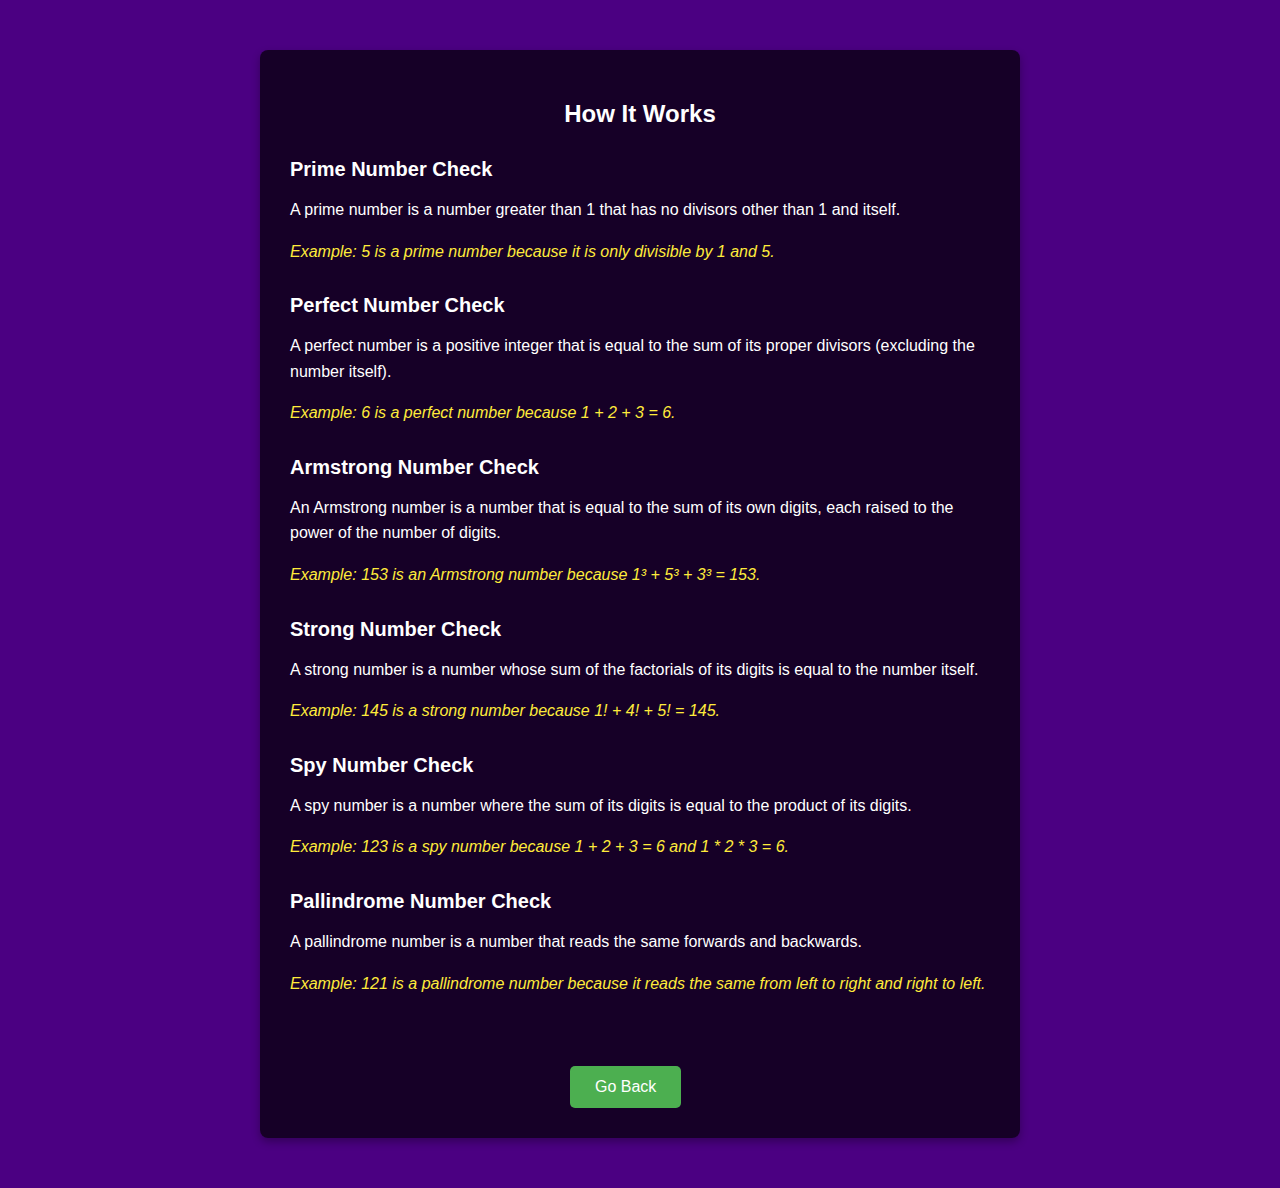
<file: src/main/webapp/howitworks.html>
<!DOCTYPE html>
<html lang="en">

<head>
    <meta charset="UTF-8">
    <meta name="viewport" content="width=device-width, initial-scale=1.0">
    <title>How It Works - NumsChecker</title>
    <style>
        body {
            background-color: indigo;
            color: white;
            font-family: Arial, sans-serif;
            margin: 0;
            padding: 0;
        }

        .container {
            max-width: 700px;
            margin: 50px auto;
            padding: 30px;
            background-color: rgba(0, 0, 0, 0.7);
            border-radius: 8px;
            box-shadow: 0 4px 8px rgba(0, 0, 0, 0.3);
            text-align: left;
        }

        h2 {
            text-align: center;
            margin-bottom: 30px;
            font-size: 24px;
        }

        .explanation {
            margin-bottom: 30px;
        }

        .explanation h3 {
            font-size: 20px;
            margin-bottom: 10px;
        }

        .explanation p {
            font-size: 16px;
            line-height: 1.6;
        }

        .example {
            font-style: italic;
            color: #ffeb3b;
            margin-top: 10px;
        }

        .go-back {
            display: inline-block;
            margin-top: 40px;
            padding: 12px 25px;
            margin-left: 280px;
            background-color: #4CAF50;
            color: white;
            text-decoration: none;
            border-radius: 5px;
            font-size: 16px;
        }

        .go-back:hover {
            background-color: #45a049;
        }
    </style>
</head>

<body>
    <div class="container">
        <h2>How It Works</h2>

        <div class="explanation">
            <h3>Prime Number Check</h3>
            <p>A prime number is a number greater than 1 that has no divisors other than 1 and itself.</p>
            <p class="example">Example: 5 is a prime number because it is only divisible by 1 and 5.</p>
        </div>

        <div class="explanation">
            <h3>Perfect Number Check</h3>
            <p>A perfect number is a positive integer that is equal to the sum of its proper divisors (excluding the number itself).</p>
            <p class="example">Example: 6 is a perfect number because 1 + 2 + 3 = 6.</p>
        </div>

        <div class="explanation">
            <h3>Armstrong Number Check</h3>
            <p>An Armstrong number is a number that is equal to the sum of its own digits, each raised to the power of the number of digits.</p>
            <p class="example">Example: 153 is an Armstrong number because 1³ + 5³ + 3³ = 153.</p>
        </div>

        <div class="explanation">
            <h3>Strong Number Check</h3>
            <p>A strong number is a number whose sum of the factorials of its digits is equal to the number itself.</p>
            <p class="example">Example: 145 is a strong number because 1! + 4! + 5! = 145.</p>
        </div>

        <div class="explanation">
            <h3>Spy Number Check</h3>
            <p>A spy number is a number where the sum of its digits is equal to the product of its digits.</p>
            <p class="example">Example: 123 is a spy number because 1 + 2 + 3 = 6 and 1 * 2 * 3 = 6.</p>
        </div>

        <div class="explanation">
            <h3>Pallindrome Number Check</h3>
            <p>A pallindrome number is a number that reads the same forwards and backwards.</p>
            <p class="example">Example: 121 is a pallindrome number because it reads the same from left to right and right to left.</p>
        </div>

        <a href="index.html" class="go-back">Go Back</a>
    </div>
</body>

</html>
</file>
